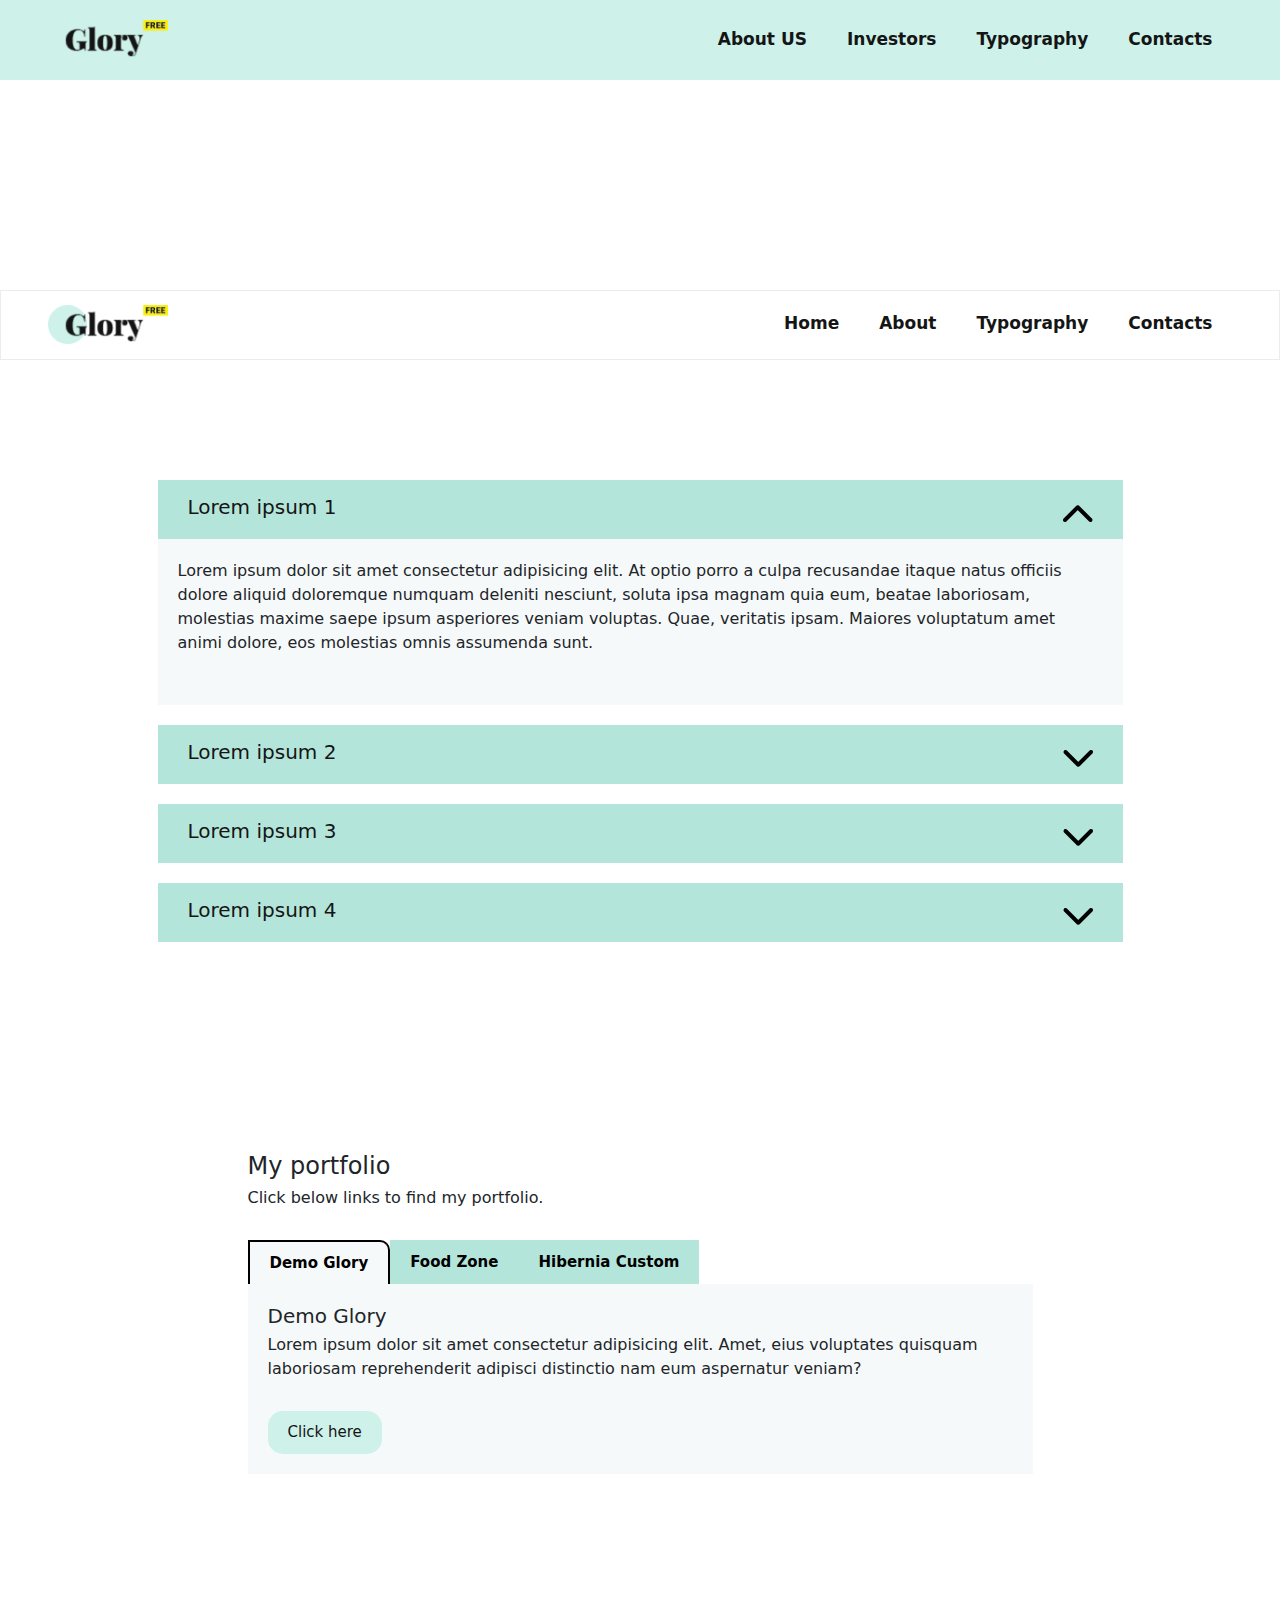
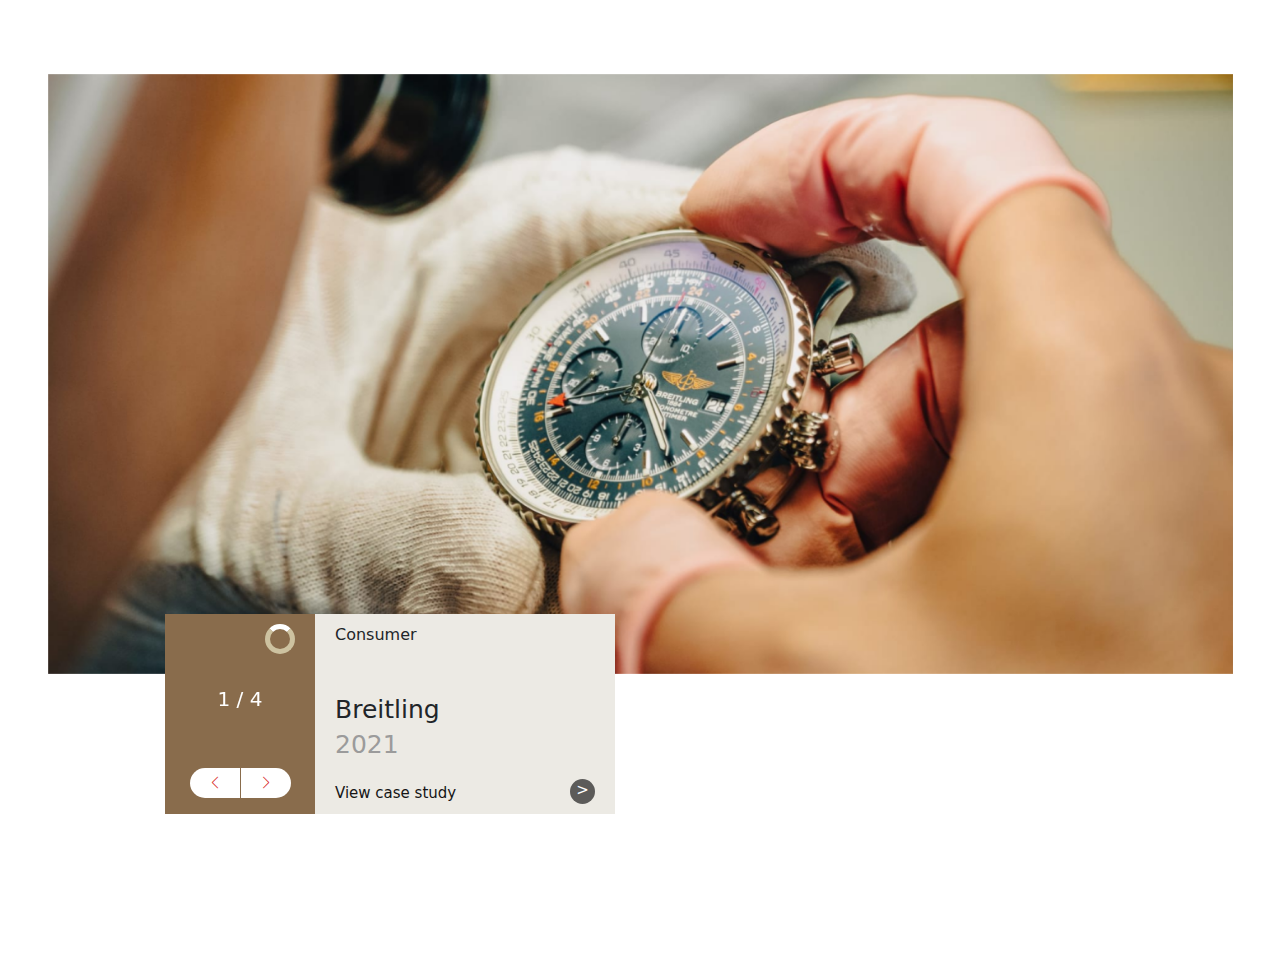
<file: index.html>
<!DOCTYPE html>
<html lang="en">

<head>
    <meta charset="UTF-8">
    <meta name="viewport" content="width=device-width, initial-scale=1.0">
    <title>Demo glory</title>

    <!-- swiper css -->
    <link rel="stylesheet" href="https://cdn.jsdelivr.net/npm/swiper@11/swiper-bundle.min.css" />

    <!-- main css -->
    <link rel="stylesheet" href="./assets/css/main.css">

</head>

<body>
    <!-- mega navigationheader start -->
    <header>
        <!-- second mega navigation start -->
        <div class="second-mega-nav">
            <div class="container-fluid">
                <div class="row">
                    <div class="col-12">
                        <nav>
                            <div class="navigation nav-image">
                                <a href=""><img src="./assets/images/logo.png" alt="logo"></a>
                                <button class="navigation-btn">
                                    <span></span><span></span><span></span>
                                </button>
                            </div>
                            <div class="navigation-link">
                                <ul class="navigation-title">
                                    <li class="mega-navigation"><a href="">About US</a>
                                        <div class="second-mega-icon ancor">
                                            <span class="mega-nav-icon big-screen"></span>
                                        </div>
                                        <div class="mega-nav-two">
                                            <div class="responsive-back-btn" id="back-btn">BACK</div>
                                            <div class="row">
                                                <div class="col-4">
                                                    <div class="mega-navigation-image"><img
                                                            src="./assets/images/home-1-378x463.jpg" alt=""></div>
                                                </div>
                                                <div class="col-4">
                                                    <div class="secondary-nevigation">
                                                        <ul class="ps-0">
                                                            <li><a href="">Our people</a></li>
                                                            <li><a href="">Our history</a></li>
                                                            <li><a href="">Our story</a></li>
                                                            <li><a href="">Contact US</a></li>
                                                        </ul>

                                                    </div>
                                                </div>
                                                <div class="col-4">
                                                    <div class="main-navigation-details">
                                                        <h2>About US</h2>
                                                        <p>We deliver the lived environments that enable a better world
                                                        </p>
                                                        <a class="primary-cta" href="">Explore more</a>
                                                    </div>
                                                </div>
                                            </div>
                                        </div>
                                    </li>
                                    <li class="mega-navigation"><a href="">Investors</a>
                                        <div class="second-mega-icon ancor">
                                            <span class="mega-nav-icon big-screen"></span>
                                        </div>
                                        <div class="mega-nav-two">
                                            <div class="responsive-back-btn" id="back-btn">BACK</div>
                                            <div class="row">
                                                <div class="col-4">
                                                    <div class="mega-navigation-image"><img
                                                            src="./assets/images/home-1-378x463.jpg" alt=""></div>
                                                </div>
                                                <div class="col-4">
                                                    <div class="secondary-nevigation">
                                                        <ul class="ps-0">
                                                            <li><a href="">Financial calander</a></li>
                                                            <li><a href="">Press release</a></li>
                                                            <li><a href="">News</a></li>
                                                        </ul>
                                                    </div>
                                                </div>
                                                <div class="col-4">
                                                    <div class="main-navigation-details">
                                                        <h2>Investors</h2>
                                                        <p>We deliver the lived environments that enable a better world
                                                        </p>
                                                        <a class="primary-cta" href="">Explore more</a>
                                                    </div>
                                                </div>
                                            </div>
                                        </div>
                                    </li>
                                    <li class="mega-navigation"><a href="">Typography</a></li>
                                    <li class="mega-navigation"><a href="">Contacts</a></li>
                                </ul>
                            </div>
                        </nav>
                    </div>
                </div>
            </div>
        </div>
        <!-- second mega navigation end -->


        <div class="hello"></div>


        <!-- mega navigation start -->
        <div class="bg-white mega-navigation-main">
            <div class="container-fluid">
                <div class="row">
                    <div class="col-12">
                        <nav>
                            <div class="nav-image">
                                <a href=""><img src="./assets/images/logo.png" alt="logo"></a>
                                <button class="nav-btn">
                                    <span></span><span></span><span></span>
                                </button>
                            </div>
                            <div>
                                <ul class="nav-title">
                                    <li class="mega-nav"><a href="">Home</a>
                                        <div class="secondary-nev">
                                            <ul class="ps-0">
                                                <li class="third-nev-main"><a href="">second nav 1</a>
                                                    <div class="third-nev">
                                                        <ul class="ps-0">
                                                            <li><a href="">third nav 1.1</a></li>
                                                            <li><a href="">third nav 1.2</a></li>
                                                            <li><a href="">third nav 1.2</a></li>
                                                        </ul>
                                                    </div>
                                                    <span class="mega-nav-icon"></span>
                                                </li>
                                                <li><a href="">second nav 2</a></li>
                                                <li class="third-nev-main"><a href="">second nav 3</a>
                                                    <div class="third-nev">
                                                        <ul class="ps-0">
                                                            <li><a href="">third nav 3.1</a></li>
                                                            <li><a href="">third nav 3.2</a></li>
                                                            <li><a href="">third nav 3.3</a></li>
                                                            <li><a href="">third nav 3.4</a></li>
                                                            <li><a href="">third nav 3.5</a></li>
                                                        </ul>
                                                    </div>
                                                    <span class="mega-nav-icon"></span>
                                                </li>
                                                <li><a href="">second nav 4</a></li>
                                                <li class="third-nev-main"><a href="">second nav 5</a>
                                                    <div class="third-nev">
                                                        <ul class="ps-0">
                                                            <li><a href="">third nav 5.1</a></li>
                                                            <li><a href="">third nav 5.2</a></li>
                                                        </ul>
                                                    </div>
                                                    <span class="mega-nav-icon"></span>
                                                </li>
                                                <span class="mega-nav-icon"></span>
                                            </ul>
                                        </div>
                                        <span class="mega-nav-icon big-screen"></span>
                                    </li>
                                    <li class="mega-nav"><a href="">About</a>
                                        <div class="secondary-nev">
                                            <ul class="ps-0">
                                                <li><a href="">second nav</a></li>
                                                <li><a href="">second nav1</a></li>
                                                <li><a href="">second nav2</a></li>
                                            </ul>
                                        </div>
                                        <span class="mega-nav-icon big-screen"></span>
                                    </li>
                                    <li class="mega-nav"><a href="">Typography</a></li>
                                    <li class="mega-nav"><a href="">Contacts</a></li>
                                </ul>
                            </div>
                        </nav>
                    </div>
                </div>
            </div>
        </div>
        <!-- mega navigation end -->
    </header>
    <!-- header end -->
    <main>
        <!-- accordion start -->
        <section class="accordion-main p-tb">
            <div class="container">
                <div class="row">
                    <div class="offset-1 col-10">
                        <div class="accordion-item active">
                            <div class="accordion-lable">
                                <h3>Lorem ipsum 1 <span class="accordion-icon"></span></h3>
                            </div>
                            <div class="accordion-content">
                                <p>Lorem ipsum dolor sit amet consectetur adipisicing elit. At optio porro a culpa
                                    recusandae
                                    itaque
                                    natus officiis dolore aliquid doloremque numquam deleniti nesciunt, soluta ipsa
                                    magnam quia
                                    eum,
                                    beatae laboriosam, molestias maxime saepe ipsum asperiores veniam voluptas. Quae,
                                    veritatis
                                    ipsam. Maiores voluptatum amet animi dolore, eos molestias omnis assumenda sunt.</p>
                            </div>
                        </div>
                        <div class="accordion-item">
                            <div class="accordion-lable">
                                <h3>Lorem ipsum 2 <span class="accordion-icon"></span></h3>
                            </div>
                            <div class="accordion-content">
                                <p>Lorem ipsum dolor sit amet consectetur adipisicing elit. At optio porro a culpa
                                    recusandae
                                    itaque
                                    natus officiis dolore aliquid doloremque numquam deleniti nesciunt, soluta ipsa
                                    magnam quia
                                    eum,
                                    beatae laboriosam, molestias maxime saepe ipsum asperiores veniam voluptas. Quae,
                                    veritatis
                                    ipsam. Maiores voluptatum amet animi dolore, eos molestias omnis assumenda sunt.</p>
                            </div>
                        </div>
                        <div class="accordion-item">
                            <div class="accordion-lable">
                                <h3>Lorem ipsum 3 <span class="accordion-icon"></span></h3>
                            </div>
                            <div class="accordion-content">
                                <p>Lorem ipsum dolor sit amet consectetur adipisicing elit. At optio porro a culpa
                                    recusandae
                                    itaque
                                    natus officiis dolore aliquid doloremque numquam deleniti nesciunt, soluta ipsa
                                    magnam quia
                                    eum,
                                    beatae laboriosam, molestias maxime saepe ipsum asperiores veniam voluptas. Quae,
                                    veritatis
                                    ipsam. Maiores voluptatum amet animi dolore, eos molestias omnis assumenda sunt.
                                    Lorem ipsum dolor sit amet consectetur adipisicing elit. At optio porro a culpa
                                    recusandae
                                    itaque
                                    natus officiis dolore aliquid doloremque numquam deleniti nesciunt, soluta ipsa
                                    magnam quia
                                    eum,
                                    beatae laboriosam, molestias maxime saepe ipsum asperiores veniam voluptas. Quae,
                                    veritatis
                                    ipsam. Maiores voluptatum amet animi dolore, eos molestias omnis assumenda sunt.</p>
                            </div>
                        </div>
                        <div class="accordion-item ex">
                            <div class="accordion-lable ex">
                                <h3>Lorem ipsum 4 <span class="accordion-icon"></span></h3>
                            </div>
                            <div class="accordion-content ex">
                                <p>Lorem ipsum dolor sit amet consectetur adipisicing elit. At optio porro a culpa
                                    recusandae
                                    itaque
                                    natus officiis dolore aliquid doloremque numquam deleniti nesciunt, soluta ipsa
                                    magnam quia
                                    eum,
                                    beatae laboriosam, molestias maxime saepe ipsum asperiores veniam voluptas. Quae,
                                    veritatis
                                    ipsam. Maiores voluptatum amet animi dolore, eos molestias omnis assumenda sunt.
                                    Lorem ipsum dolor sit amet consectetur adipisicing elit. At optio porro a culpa
                                    recusandae
                                    itaque
                                    natus officiis dolore aliquid doloremque numquam deleniti nesciunt, soluta ipsa
                                    magnam quia
                                    eum,
                                    beatae laboriosam, molestias maxime saepe ipsum asperiores veniam voluptas. Quae,
                                    veritatis
                                    ipsam. Maiores voluptatum amet animi dolore, eos molestias omnis assumenda sunt.</p>
                            </div>
                        </div>
                    </div>
                </div>
            </div>
        </section>
        <!-- acoordion end -->

        <!-- tab module start -->
        <section class="tab-main p-tb">
            <div class="container">
                <div class="row">
                    <div class="offset-2 col-8">
                        <div class="tabs-content">
                            <h2>My portfolio</h2>
                            <p>Click below links to find my portfolio.</p>
                        </div>
                        <div class="tabs">
                            <div class="tab-buttons">
                                <button class="tab-btn" data-tab="tab-1">Demo Glory</button>
                                <button class="tab-btn" data-tab="tab-2">Food Zone</button>
                                <button class="tab-btn" data-tab="tab-3">Hibernia Custom</button>
                            </div>
                            <div class="tab-content" id="tab-1">
                                <h3>Demo Glory</h3>
                                <p>Lorem ipsum dolor sit amet consectetur adipisicing elit. Amet, eius voluptates
                                    quisquam laboriosam reprehenderit adipisci distinctio nam eum aspernatur veniam?</p>
                                <a class="secondary-cta" href="https://alex-parmar03.github.io/demo-glory/"
                                    target="_blank" title="Opens in new windows">Click here</a>
                            </div>
                            <div class="tab-content" id="tab-2">
                                <h3>Food Zone</h3>
                                <p>Lorem ipsum, dolor sit amet consectetur adipisicing elit. Deleniti enim ipsam, nam,
                                    quibusdam dignissimos explicabo blanditiis amet vero reiciendis, quae accusantium?
                                    Repellendus similique facere, corrupti molestiae facilis est cum maxime iure
                                    explicabo, fugit deleniti asperiores? Aspernatur dolore vero placeat, hic nisi
                                    adipisci maxime. Fugit, sapiente obcaecati id corporis minima architecto numquam
                                    possimus consectetur expedita odit soluta? Itaque iure dignissimos perferendis
                                    dolor, doloremque labore ducimus nemo fugiat et illum quo ab ad autem minima saepe
                                    dolores facilis eveniet eius architecto? Sed, ratione beatae, asperiores magni
                                    nesciunt architecto deserunt consequuntur obcaecati iste rem quidem, dolorem impedit
                                    reprehenderit explicabo illo. Nostrum, atque fugiat?</p>
                                <a class="secondary-cta" href="https://alex-parmar03.github.io/food-zone/"
                                    target="_blank" title="Opens in new windows">Click here</a>
                            </div>
                            <div class="tab-content" id="tab-3">
                                <h3>Hibernia Custom</h3>
                                <p>Lorem ipsum dolor sit, amet consectetur adipisicing elit. Iste ducimus nostrum neque
                                    et rerum sit in quasi, mollitia libero sint? Tenetur dolorum accusamus ducimus
                                    molestiae, sit, quod quam eligendi incidunt doloremque sequi ad hic. Nihil similique
                                    facilis aliquam dignissimos, porro eum deserunt reprehenderit unde, assumenda in ab
                                    perspiciatis quos sapiente!</p>
                                <a class="secondary-cta" href="https://alex-parmar03.github.io/hibernia-custom/"
                                    target="_blank" title="Opens in new windows">Click here</a>
                            </div>
                        </div>
                    </div>
                </div>
            </div>
        </section>
        <!-- tab module end -->

        <!-- swiper slider start -->

        <section class="swiper-slider-mian p-tb">
            <div class="container-fluid">
                <div class="row">
                    <div class="col-12">
                        <div class="swiper swiperslider">
                            <div class="swiper-wrapper">
                                <div class="swiper-slide">
                                    <div class="slider-content">
                                        <img src="./assets/images/slider.png" alt="">
                                    </div>
                                </div>
                                <div class="swiper-slide">
                                    <div class="slider-content">
                                        <img src="./assets/images/slider-1.png" alt="">
                                    </div>
                                </div>
                                <div class="swiper-slide">
                                    <div class="slider-content">
                                        <img src="./assets/images/slider.png" alt="">
                                    </div>
                                </div>
                                <div class="swiper-slide">
                                    <div class="slider-content">
                                        <img src="./assets/images/slider-1.png" alt="">
                                    </div>
                                </div>
                            </div>
                        </div>
                    </div>
                </div>

                <div class="row">
                    <div class="offset-sm-1 col-5">
                        <div class="swiper swiperslider slide-main">
                            <div class="swiper-wrapper slider">
                                <div class="swiper-slide slide">
                                    <div class="slider-content">
                                        <div class="lable">
                                            <p>Consumer</p>
                                        </div>
                                        <div class="title">
                                            <h5>Breitling</h5>
                                            <h5 class="slider-year">2021</h5>
                                        </div>
                                        <div class="slider-cta">
                                            <a href="">View case study</a>
                                        </div>
                                    </div>
                                </div>
                                <div class="swiper-slide slide">
                                    <div class="slider-content">
                                        <div class="lable">
                                            <p>Consumer support</p>
                                        </div>
                                        <div class="title">
                                            <h5>Breitling</h5>
                                            <h5 class="slider-year">2022</h5>
                                        </div>
                                        <div class="slider-cta">
                                            <a href="">View case study</a>
                                        </div>
                                    </div>
                                </div>
                                <div class="swiper-slide slide">
                                    <div class="slider-content">
                                        <div class="lable">
                                            <p>Consumer</p>
                                        </div>
                                        <div class="title">
                                            <h5>Breitling</h5>
                                            <h5 class="slider-year">2023</h5>
                                        </div>
                                        <div class="slider-cta">
                                            <a href="">View case study</a>
                                        </div>
                                    </div>
                                </div>
                                <div class="swiper-slide slide">
                                    <div class="slider-content">
                                        <div class="lable">
                                            <p>Consumer</p>
                                        </div>
                                        <div class="title">
                                            <h5>Breitling</h5>
                                            <h5 class="slider-year">2024</h5>
                                        </div>
                                        <div class="slider-cta">
                                            <a href="">View case study</a>
                                        </div>
                                    </div>
                                </div>
                            </div>
                            <div class="slider-box">
                                <div class="loader"></div>
                                <div class="next-prev-btn">
                                    <div class="swiper-button-next slider-next"></div>
                                    <div class="swiper-button-prev slider-prev"></div>
                                </div>
                                <div class="swiper-pagination slider-pagination"></div>
                            </div>
                        </div>
                    </div>
                </div>
            </div>
        </section>
        <!-- swiper slider end -->

    </main>

    <footer>

    </footer>

    <!-- Swiper JS -->
    <script src="https://cdn.jsdelivr.net/npm/swiper@11/swiper-bundle.min.js"></script>

    <!-- slider scrip -->
    <script>
        var swiper = new Swiper(".swiperslider", {
            slidesPerView: 1,
            spaceBetween: 0,
            loop: true,
            speed: 5000,
            autoplay: {
                delay: 1000,
            },
            pagination: {
                el: ".swiper-pagination",
                type: "fraction",
            },
            navigation: {
                nextEl: ".swiper-button-next",
                prevEl: ".swiper-button-prev",
            },
        });
    </script>

    <!-- main js -->
    <script src="./assets/js/main.js"></script>

    <script>

    </script>
</body>

</html>
</file>
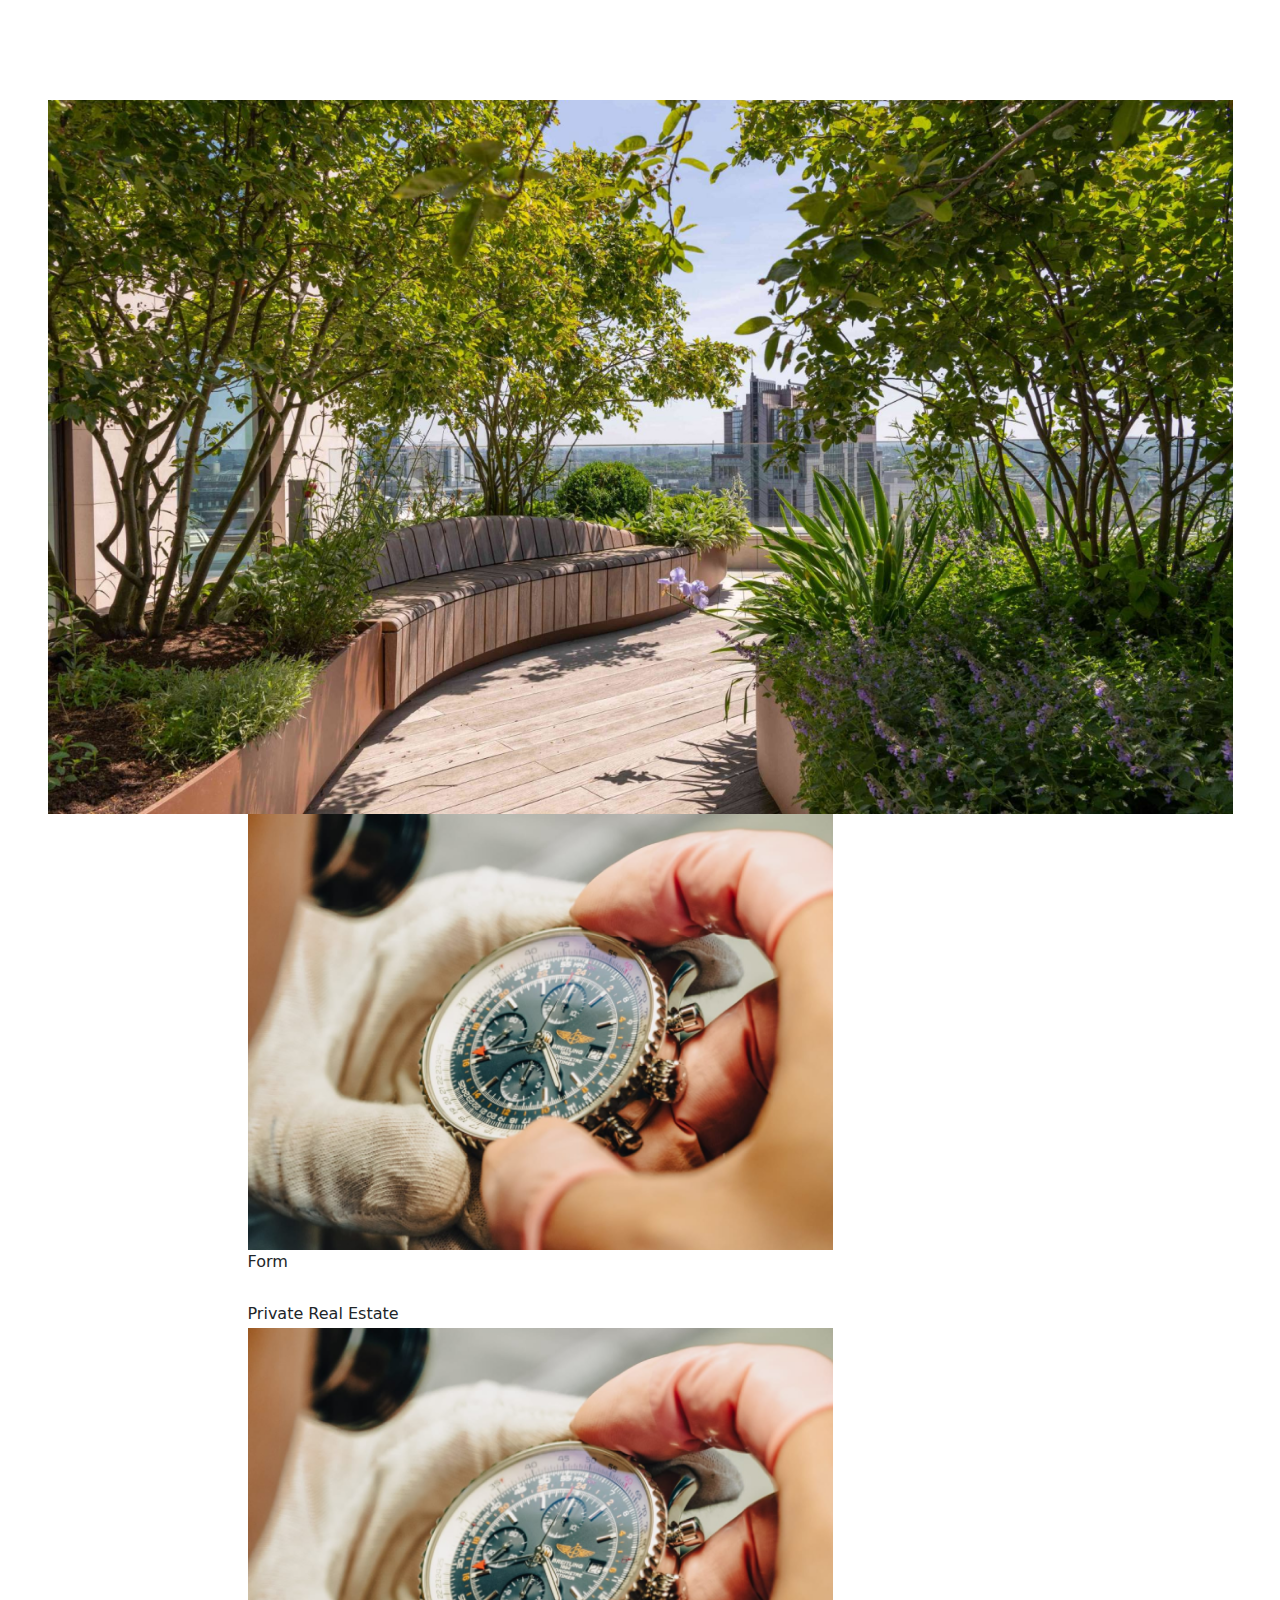
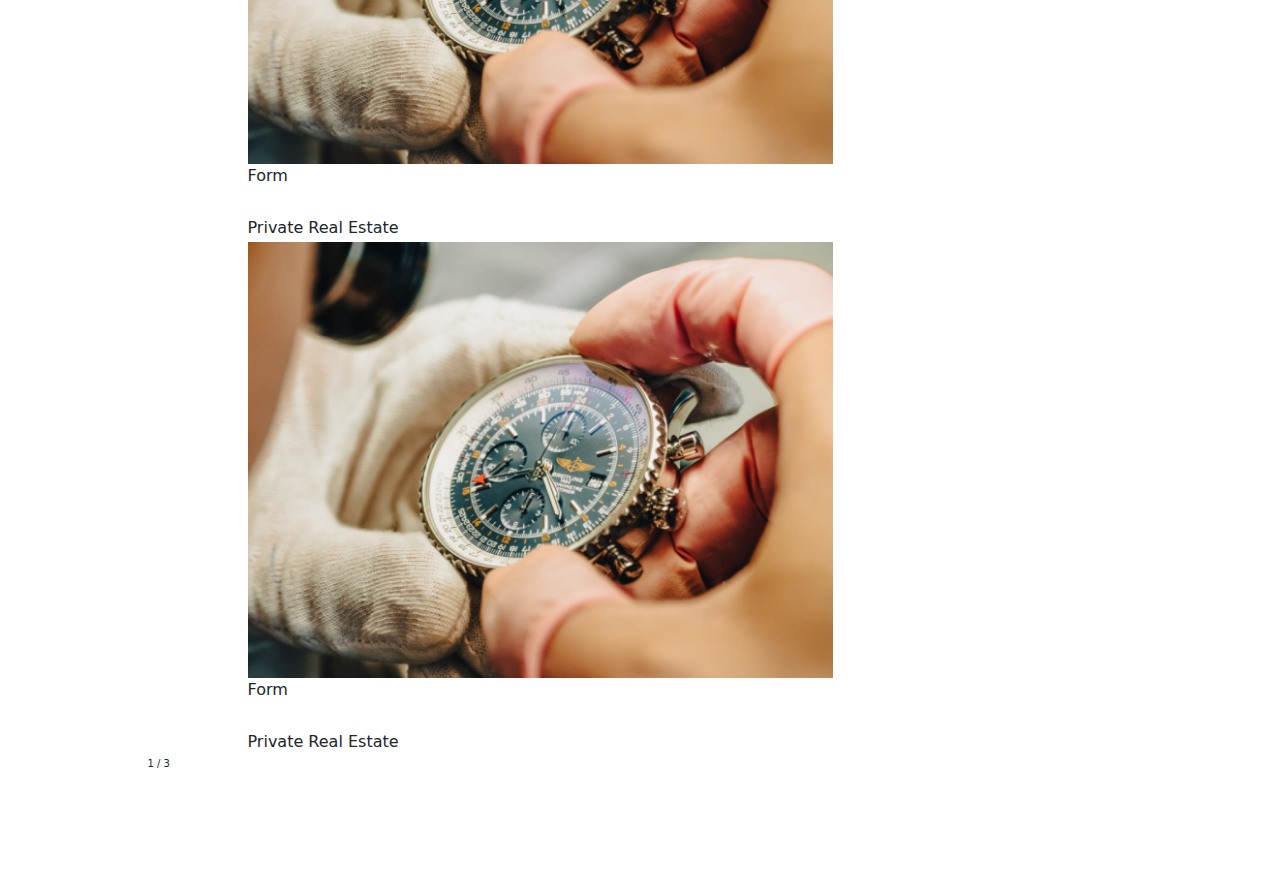
<file: about-us.html>
<!DOCTYPE html>
<html lang="en">

<head>
    <meta charset="UTF-8">
    <meta name="viewport" content="width=device-width, initial-scale=1.0">
    <title>About US</title>
    <link rel="stylesheet" href="./assets/css/main.css">
</head>

<body>

    <!-- property carousal start -->
    <section class="p-tb">
        <div class="property-carousal-main">
            <div class="container-fluid">
                <div class="row">
                    <div class="col-12">
                        <div class="property-carousal-background-image">
                            <img class="" src="./assets/images/property-carousal-background.png" alt="">
                        </div>
                    </div>
                </div>
            </div>
            <div class="slider-main">
                <div class="container">
                    <div class="row">
                        <div class="col-12 offset-md-2 col-md-7 col-lg-6">
                            <div class="swiper propertyslider property-slide-main">
                                <div class="swiper-wrapper property-slider">
                                    <div class="swiper-slide property-slide">
                                        <div class="property-image">
                                            <img src="./assets/images/property-slider.png" alt="">
                                        </div>
                                        <div class="property-content">
                                            <p>Form</p>
                                            <h5>Private Real Estate</h5>
                                            <div class="property-cta">
                                                <a href=""></a>
                                            </div>
                                        </div>
                                    </div>
                                    <div class="swiper-slide property-slide">
                                        <div class="property-image">
                                            <img src="./assets/images/property-slider.png" alt="">
                                        </div>
                                        <div class="property-content">
                                            <p>Form</p>
                                            <h5>Private Real Estate</h5>
                                            <div class="property-cta">
                                                <a href=""></a>
                                            </div>
                                        </div>
                                    </div>
                                    <div class="swiper-slide property-slide">
                                        <div class="property-image">
                                            <img src="./assets/images/property-slider.png" alt="">
                                        </div>
                                        <div class="property-content">
                                            <p>Form</p>
                                            <h5>Private Real Estate</h5>
                                            <div class="property-cta">
                                                <a href=""></a>
                                            </div>
                                        </div>
                                    </div>
                                </div>
                            </div>
                        </div>
                    </div>
                    <div class="row">
                        <div class="col- offset-md-1 col-md-4 col-lg-3">
                            <div class="property-slider-box">
                                <div class="property-loader"></div>
                                <div class="class">
                                    <div class="property-next-prev-btn">
                                        <div class="swiper-button-next property-slider-next"></div>
                                        <div class="swiper-button-prev property-slider-prev"></div>
                                    </div>
                                    <div class="swiper-pagination property-pagination"></div>
                                </div>
                            </div>
                        </div>
                    </div>
                </div>
            </div>
        </div>
    </section>
    <!-- property carousal end -->


    <!-- Swiper JS -->
    <script src="https://cdn.jsdelivr.net/npm/swiper@11/swiper-bundle.min.js"></script>

    <script>
        // property carousal

        var propertyswiper = new Swiper(".propertyslider", {
            slidesPerView: 1,
            spaceBetween: 0,
            loop: true,
            speed: 3000,
            autoplay: {
                delay: 1000,
            },
            pagination: {
                el: ".swiper-pagination",
                type: "fraction",
            },
            navigation: {
                nextEl: ".swiper-button-next",
                prevEl: ".swiper-button-prev",
            },
        });
    </script>

</body>

</html>
</file>
<file: assets/css/main.css>
@import url("https://cdn.jsdelivr.net/npm/bootstrap@5.3.2/dist/css/bootstrap.min.css");
@import "./global.css";
@import "./navigation.css";
@import "./custom-accordion.css";
@import "./tabs.css";
@import "./swiper-slider.css";
</file>
